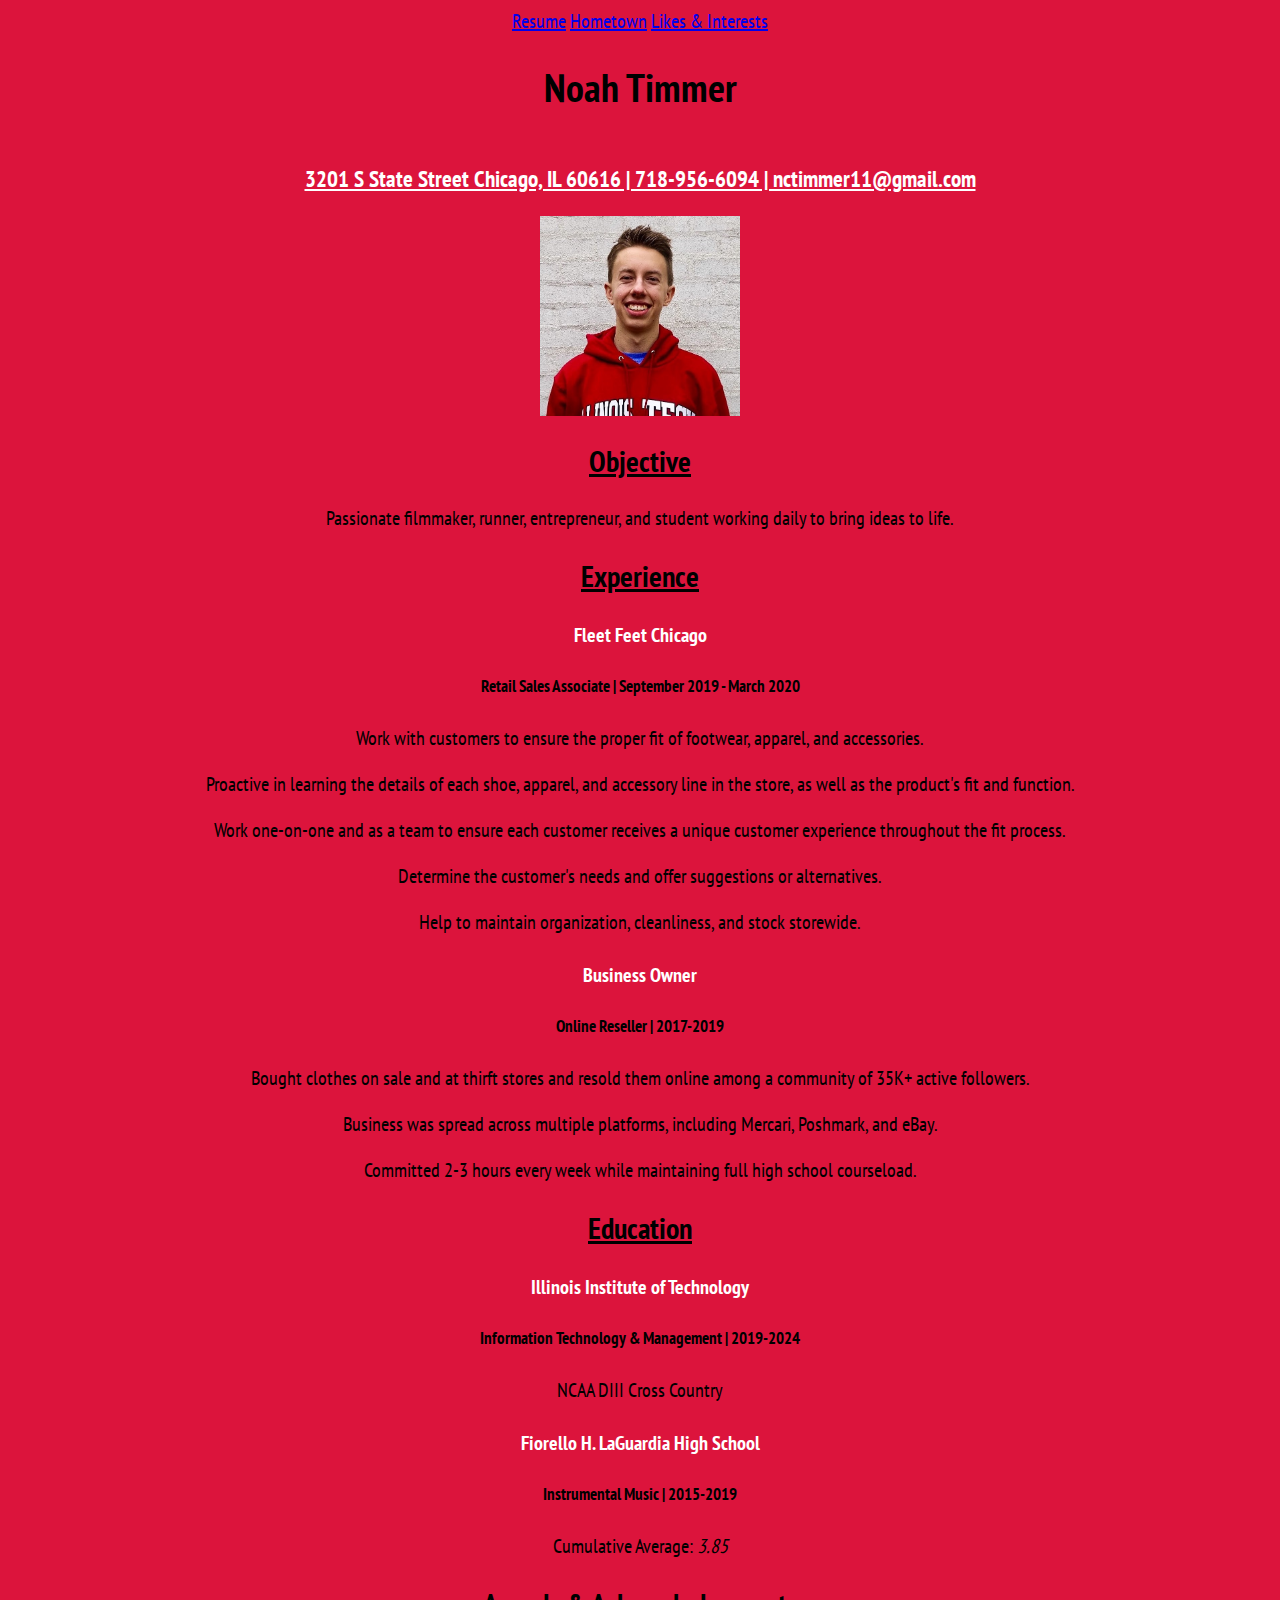
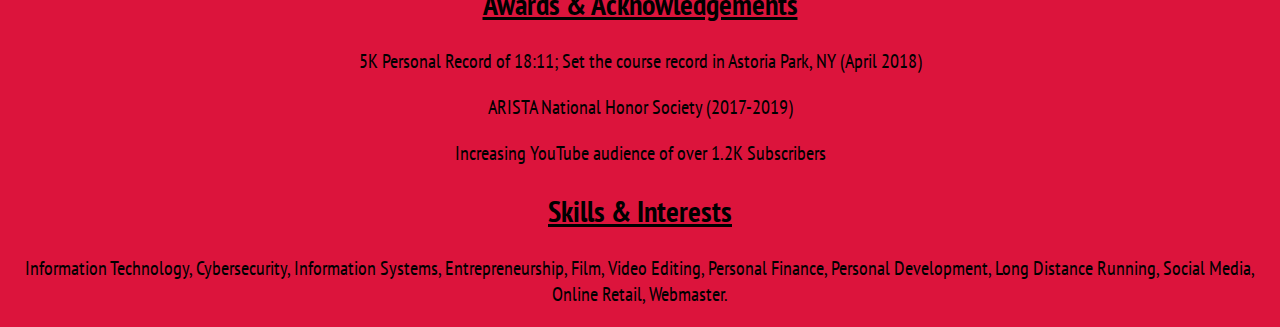
<file: index.html>
<!DOCTYPE html>
<html lang="en">
<head>
	<meta charset="UTF-8">
<title>Noah Timmer Resume</title>
<link rel="stylesheet" href="style.css">
<link rel="reset" href="reset.css">
</head>
<body>
	<nav id="navigation">
		<a href="index.html">Resume</a>
		<a href="astoria.html">Hometown</a>
		<a href="likes.html">Likes & Interests</a>
	</nav>
	
	<div class="main">
	<h1 id="title">Noah Timmer</h1>
	<h3>3201 S State Street Chicago, IL 60616 | 718-956-6094 | nctimmer11@gmail.com</h3>
	<img src="Media/noah.jpg" width="200" height="200" alt="noah">
	</div>

<div class="objective">
<h2>Objective</h2>
<p>Passionate filmmaker, runner, entrepreneur, and student working daily to bring ideas to life.</p>
</div>

<div class="objective">
<h2>Experience</h2>
<h4>Fleet Feet Chicago</h4>
<h5>Retail Sales Associate | September 2019 - March 2020</h5>
<p>Work with customers to ensure the proper fit of footwear, apparel, and accessories.</p>
<p>Proactive in learning the details of each shoe, apparel, and accessory line in the store, as well as the product's fit and function.</p>
<p>Work one-on-one and as a team to ensure each customer receives a unique customer experience throughout the fit process.</p>
<p>Determine the customer's needs and offer suggestions or alternatives.</p>
<p>Help to maintain organization, cleanliness, and stock storewide.</p>
</div>

<div class="objective">
<h4>Business Owner</h4>
<h5>Online Reseller | 2017-2019</h5>
<p>Bought clothes on sale and at thirft stores and resold them online among a community of 35K+ active followers.</p>
<p>Business was spread across multiple platforms, including Mercari, Poshmark, and eBay.</p>
<p>Committed 2-3 hours every week while maintaining full high school courseload.</p>
</div>

<div class="objective">
<h2>Education</h2>
<h4>Illinois Institute of Technology</h4>
<h5>Information Technology & Management | 2019-2024</h5>
<p>NCAA DIII Cross Country</p>
</div>

<div class="objective">
<h4>Fiorello H. LaGuardia High School</h4>
<h5>Instrumental Music | 2015-2019</h5>
<p>Cumulative Average: <em>3.85</em></p>
</div>

<div class="objective">
<h2>Awards & Acknowledgements</h2>
<p>5K Personal Record of 18:11; Set the course record in Astoria Park, NY (April 2018)</p>
<p>ARISTA National Honor Society (2017-2019)</p>
<p>Increasing YouTube audience of over 1.2K Subscribers</p>
</div>

<div class="objective">
<h2>Skills & Interests</h2>
<p>Information Technology, Cybersecurity, Information Systems, Entrepreneurship, Film, Video Editing, Personal Finance, Personal Development, Long Distance Running, Social Media, Online Retail, Webmaster.</p>
</div>

</body>
</html>
</file>
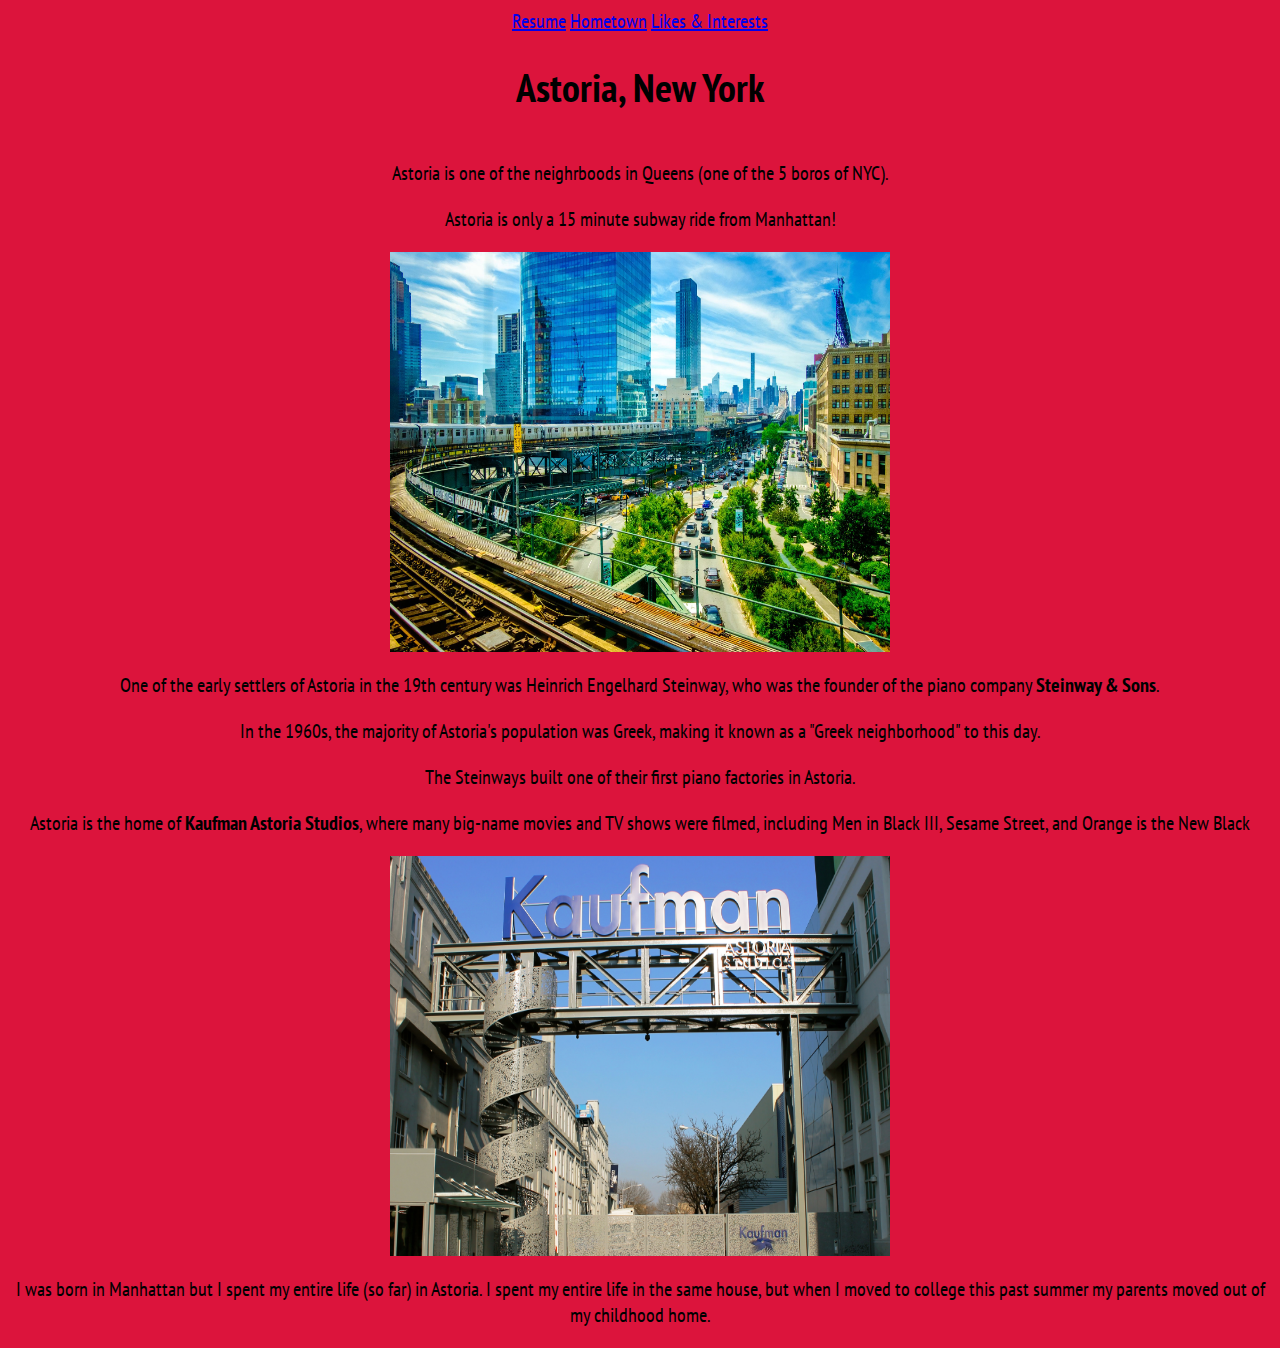
<file: astoria.html>
<!DOCTYPE html>
<html lang="en">
<head>
	<meta charset="UTF-8">
	<title>Astoria, NY</title>
	<link rel="stylesheet" href="style.css">
	<link rel="reset" href="reset.css">
</head>
<body>
	<nav id="navigation">
		<a href="index.html">Resume</a>
		<a href="astoria.html">Hometown</a>
		<a href="likes.html">Likes & Interests</a>	
	</nav>

<div class="main">
<h1 id="title">Astoria, New York</h1>
</div>

<p>Astoria is one of the neighrboods in Queens (one of the 5 boros of NYC).</p>
<p>Astoria is only a 15 minute subway ride from Manhattan!</p>

<div class="media">
<img src="Media/astoria1.jpg" width="500" height="400" alt="astoria">
</div>

<p>One of the early settlers of Astoria in the 19th century was Heinrich Engelhard Steinway, who was the founder of the piano company <strong>Steinway & Sons</strong>.</p>
<p>In the 1960s, the majority of Astoria's population was Greek, making it known as a "Greek neighborhood" to this day.</p>
<p>The Steinways built one of their first piano factories in Astoria.</p>
<p>Astoria is the home of <strong>Kaufman Astoria Studios</strong>, where many big-name movies and TV shows were filmed, including Men in Black III, Sesame Street, and Orange is the New Black</p> 

<div class="media">
<img src="astoria3.jpg" width="500" height="400" alt="kaufman">
</div>

<p>I was born in Manhattan but I spent my entire life (so far) in Astoria. I spent my entire life in the same house, but when I moved to college this past summer my parents moved out of my childhood home.</p>

</body>
</html>
</file>
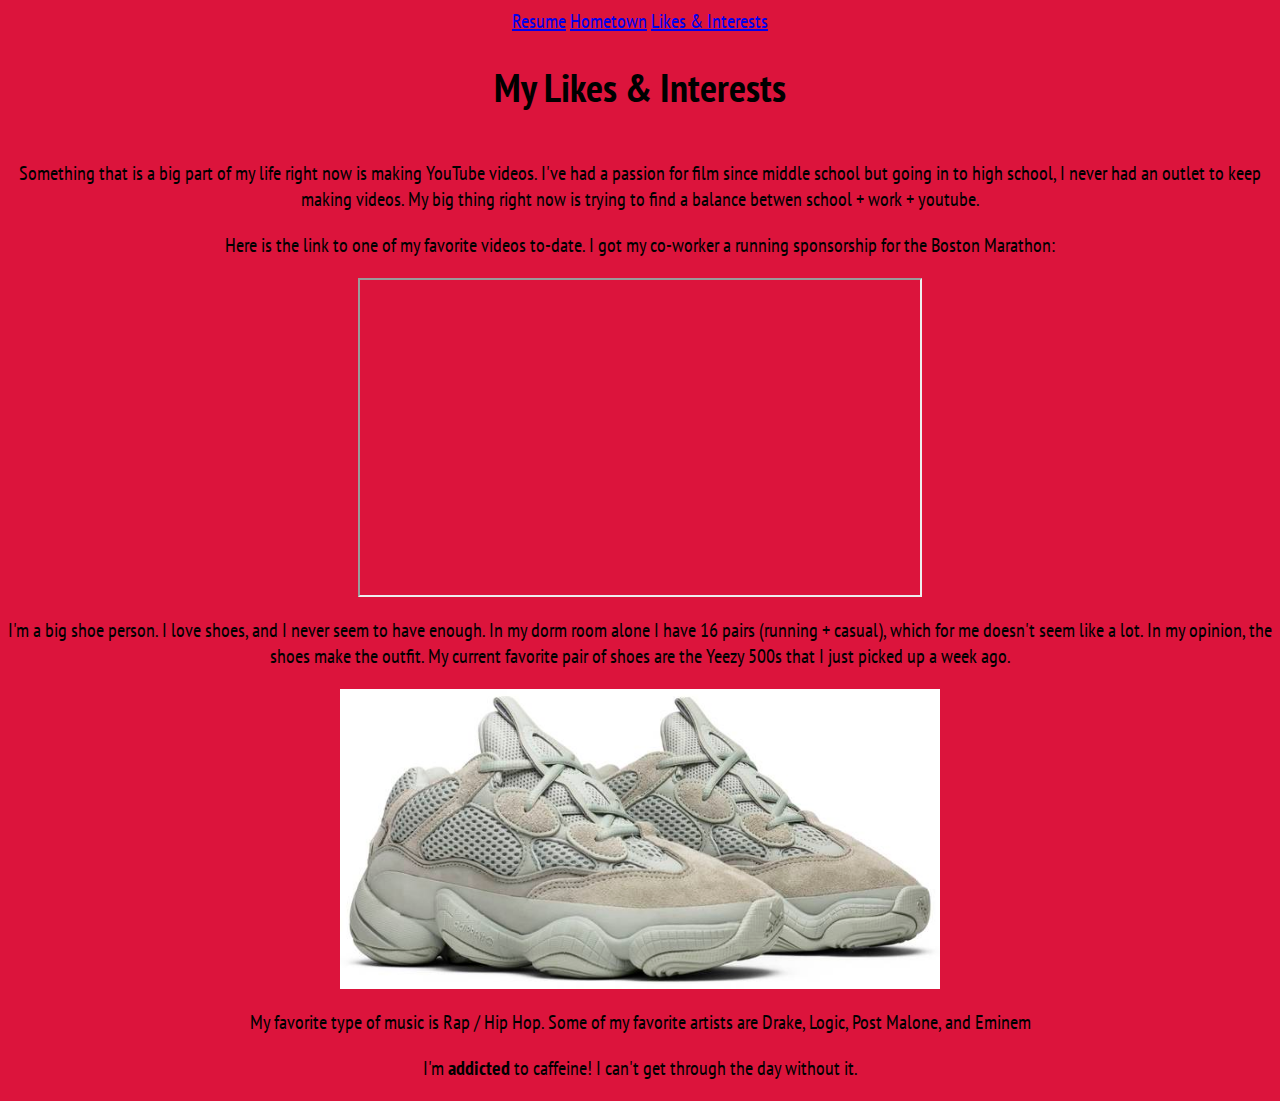
<file: likes.html>
<!DOCTYPE html>
<html lang="en">
<head>
	<meta charset="UTF-8">
	<title>My Likes & Interests</title>
	<link rel="stylesheet" href="style.css">
</head>
<body>
	<nav id="navigation">
		<a href="index.html">Resume</a>
		<a href="astoria.html">Hometown</a>
		<a href="likes.html">Likes & Interests</a>	
	</nav>

<div class="main">
<h1 id="title">My Likes & Interests</h1>
</div>

<p>Something that is a big part of my life right now is making YouTube videos. I've had a passion for film since middle school but going in to high school, I never had an outlet to keep making videos. My big thing right now is trying to find a balance betwen school + work + youtube.</p>
<p>Here is the link to one of my favorite videos to-date. I got my co-worker a running sponsorship for the Boston Marathon:</p>

<div class="media">
<iframe width="560" height="315"
src="https://www.youtube.com/embed/-_n5H-VqQsU">
</iframe>
</div>
<p>I'm a big shoe person. I love shoes, and I never seem to have enough. In my dorm room alone I have 16 pairs (running + casual), which for me doesn't seem like a lot. In my opinion, the shoes make the outfit. My current favorite pair of shoes are the Yeezy 500s that I just picked up a week ago.</p>

<div class="media">
<img src="Media/yeezy500.jpg" width="600" height="300" alt="yeezy">
</div>

<p>My favorite type of music is Rap / Hip Hop. Some of my favorite artists are Drake, Logic, Post Malone, and Eminem</p>
<p> I'm <strong>addicted</strong> to caffeine! I can't get through the day without it.</p>

</body>
</html>
</file>
<file: style.css>
@import url('https://fonts.googleapis.com/css?family=Caveat|Open+Sans+Condensed:300|PT+Sans+Narrow|Permanent+Marker&display=swap');

h1 {
	text-align: center;
}

h2 {
	text-align: center;
	text-decoration: underline
}

h3 {
	color: #FFFFFF;
	text-decoration: underline;
	text-align: center;
}

h4 {
	color: #FFFFFF;
	text-align: center;
}

h5 {
	text-align: center;
}

p {
	text-align: center;
}

body {
	font-family: 'PT Sans Narrow', sans-serif;
	font-size: 20px;
}

html {
	background-color: #DC143C;
}

.main {
	display: flex;
	justify-content: center;
	align-items: center;
	flex-direction: column;
}

#navigation {
	text-align: center;
}

#certification {
	color: #41BF0D;
	text-decoration: underline;
}

.objective {
	align-items: center;
}

.media {
	display: flex;
	justify-content: space-evenly;
}

#title {
	font-family: 'PT Sans Narrow', sans-serif;
	color: #000000;
	font-weight: 700;
}
</file>
